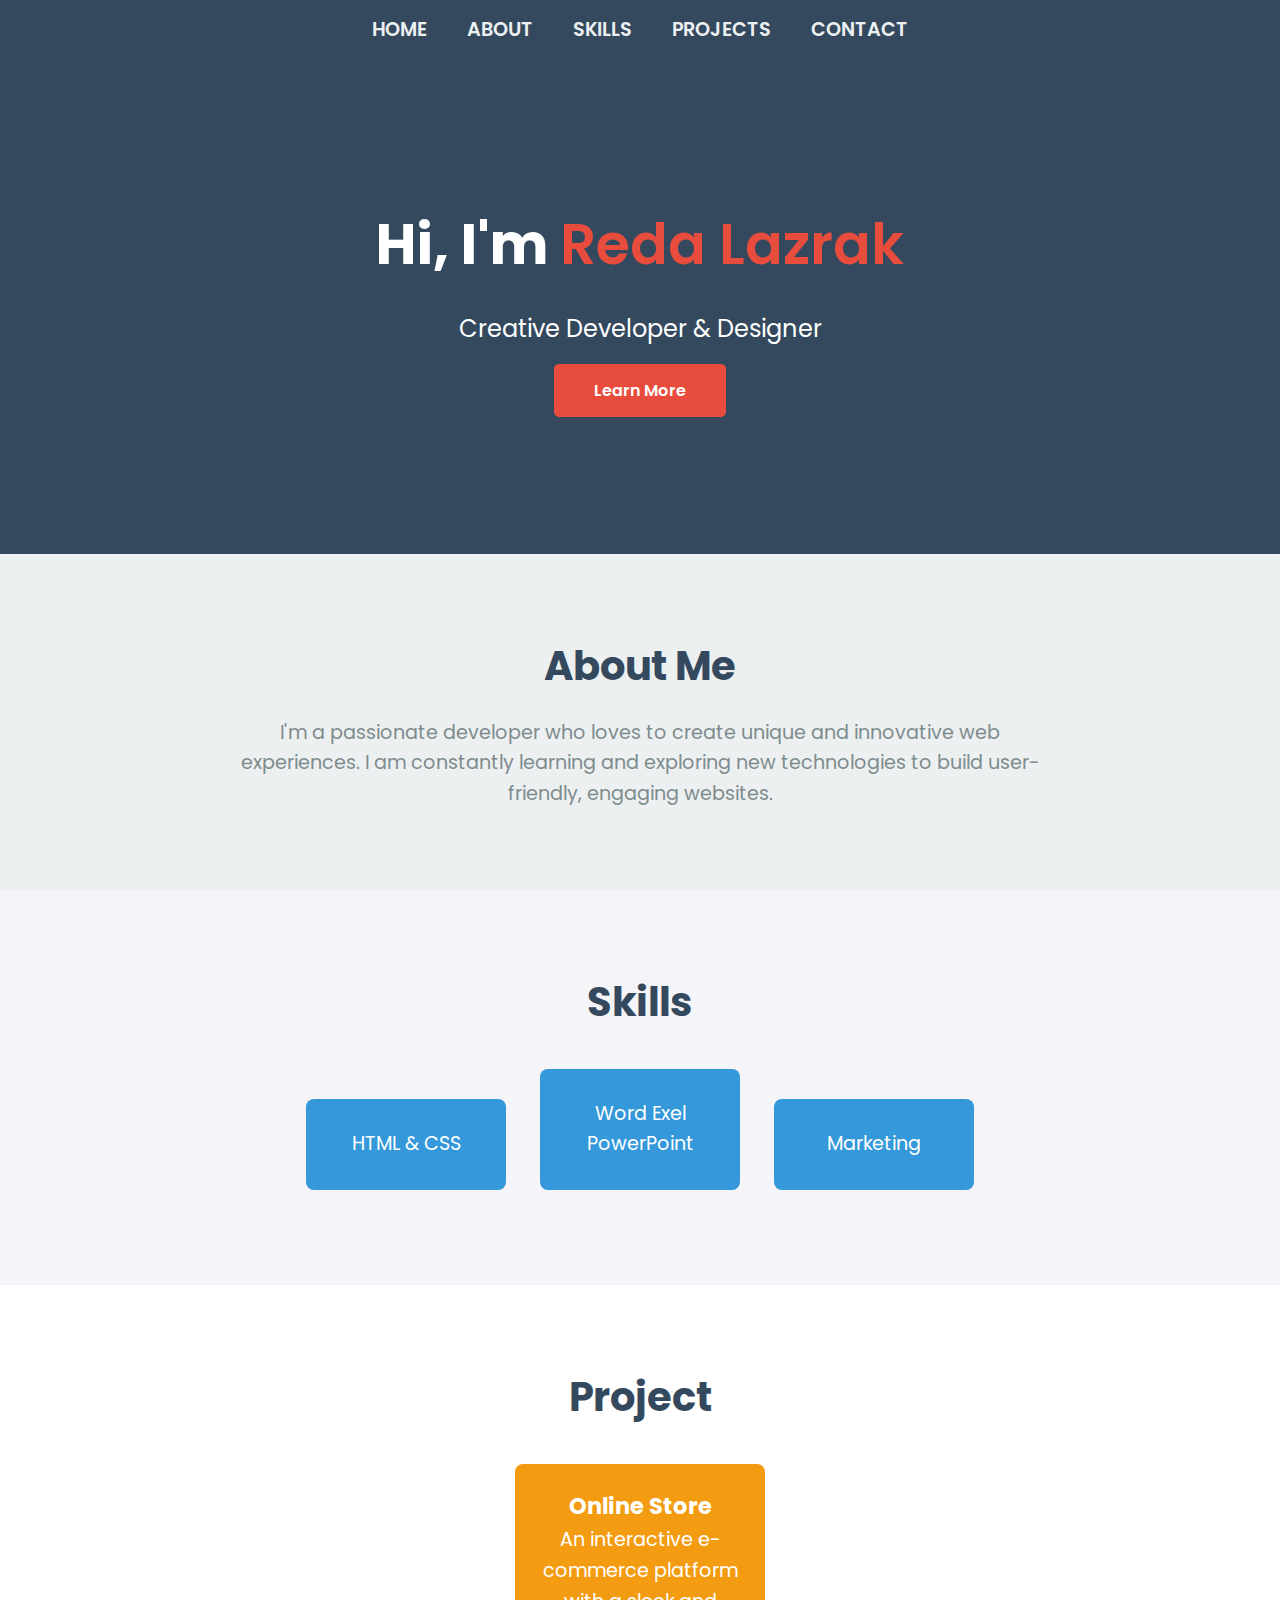
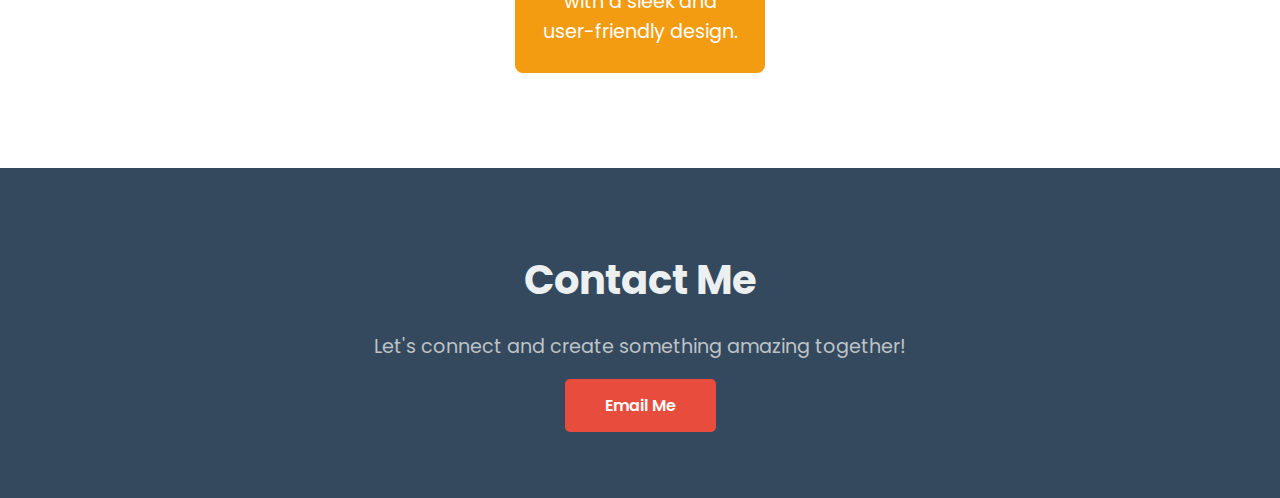
<file: index.html>
<!DOCTYPE html>
<html lang="en">
<head>
    <meta charset="UTF-8">
    <meta name="viewport" content="width=device-width, initial-scale=1.0">
    <title>Reda Lazrak | Portfolio</title>
    <link href="https://fonts.googleapis.com/css2?family=Poppins:wght@300;400;600&display=swap" rel="stylesheet">
    <style>
        /* General reset */
        * {
            margin: 0;
            padding: 0;
            box-sizing: border-box;
        }

        /* Body */
        body {
            font-family: 'Poppins', sans-serif;
            background-color: #f4f4f9;
            color: #333;
            line-height: 1.6;
            padding-top: 50px; /* Adds space for sticky navbar */
        }

        /* Navigation Bar */
        nav {
            position: fixed;
            top: 0;
            left: 0;
            width: 100%;
            background-color: #34495e;
            padding: 15px 0;
            z-index: 100;
        }

        nav ul {
            display: flex;
            justify-content: center;
            list-style: none;
        }

        nav ul li {
            margin: 0 20px;
        }

        nav ul li a {
            text-decoration: none;
            color: #ecf0f1;
            font-weight: 600;
            font-size: 1.2rem;
            text-transform: uppercase;
            transition: color 0.3s;
        }

        nav ul li a:hover {
            color: #e74c3c;
        }

        /* Hero Section */
        .hero {
            background-color: #34495e;
            color: white;
            text-align: center;
            padding: 150px 20px;
        }

        .hero h1 {
            font-size: 3.5rem;
            margin-bottom: 20px;
        }

        .hero h1 span {
            font-weight: 600;
            color: #e74c3c;
        }

        .hero p {
            font-size: 1.5rem;
            margin-bottom: 30px;
        }

        .hero .btn {
            background-color: #e74c3c;
            color: white;
            padding: 15px 40px;
            text-decoration: none;
            border-radius: 5px;
            font-weight: 600;
            transition: background-color 0.3s ease;
        }

        .hero .btn:hover {
            background-color: #c0392b;
        }

        /* About Me Section */
        .about {
            padding: 80px 20px;
            background-color: #ecf0f1;
            text-align: center;
        }

        .about h2 {
            font-size: 2.5rem;
            margin-bottom: 20px;
            color: #34495e;
        }

        .about p {
            font-size: 1.2rem;
            max-width: 800px;
            margin: 0 auto;
            color: #7f8c8d;
        }

        /* Skills Section */
        .skills {
            padding: 80px 20px;
            text-align: center;
        }

        .skills h2 {
            font-size: 2.5rem;
            margin-bottom: 20px;
            color: #34495e;
        }

        .skills .skill-card {
            background-color: #3498db;
            color: white;
            display: inline-block;
            margin: 15px;
            padding: 30px 40px;
            font-size: 1.2rem;
            border-radius: 8px;
            width: 200px;
            transition: background-color 0.3s;
        }

        .skills .skill-card:hover {
            background-color: #2980b9;
            transform: translateY(-5px);
        }

        /* Projects Section */
        .projects {
            padding: 80px 20px;
            background-color: #ffffff;
            text-align: center;
        }

        .projects h2 {
            font-size: 2.5rem;
            margin-bottom: 20px;
            color: #34495e;
        }

        .projects .project-card {
            background-color: #f39c12;
            color: white;
            display: inline-block;
            margin: 15px;
            padding: 25px;
            font-size: 1.2rem;
            border-radius: 8px;
            width: 250px;
            transition: background-color 0.3s, transform 0.3s;
        }

        .projects .project-card:hover {
            background-color: #e67e22;
            transform: translateY(-5px);
        }

        /* Contact Section */
        .contact {
            padding: 80px 20px;
            background-color: #34495e;
            color: white;
            text-align: center;
        }

        .contact h2 {
            font-size: 2.5rem;
            margin-bottom: 20px;
            color: #ecf0f1;
        }

        .contact p {
            font-size: 1.2rem;
            margin-bottom: 30px;
            color: #bdc3c7;
        }

        .contact .btn {
            background-color: #e74c3c;
            color: white;
            padding: 15px 40px;
            text-decoration: none;
            border-radius: 5px;
            font-weight: 600;
            transition: background-color 0.3s ease;
        }

        .contact .btn:hover {
            background-color: #c0392b;
        }

        /* Container */
        .container {
            width: 80%;
            margin: 0 auto;
        }

        /* Media Queries */
        @media (max-width: 768px) {
            .hero h1 {
                font-size: 2.5rem;
            }

            .hero p {
                font-size: 1.2rem;
            }

            .skills .skill-card,
            .projects .project-card {
                width: 100%;
                margin: 10px 0;
            }

            nav ul {
                flex-direction: column;
                padding: 10px;
            }

            nav ul li {
                margin: 5px 0;
            }
        }
    </style>
</head>
<body>
    <!-- Navigation Bar -->
    <nav>
        <ul>
            <li><a href="#home">Home</a></li>
            <li><a href="#about">About</a></li>
            <li><a href="#skills">Skills</a></li>
            <li><a href="#projects">Projects</a></li>
            <li><a href="#contact">Contact</a></li>
        </ul>
    </nav>

    <!-- Hero Section -->
    <section id="home" class="hero">
        <div class="container">
            <h1>Hi, I'm <span>Reda Lazrak</span></h1>
            <p>Creative Developer & Designer</p>
            <a href="#about" class="btn">Learn More</a>
        </div>
    </section>

    <!-- About Me Section -->
    <section id="about" class="about">
        <div class="container">
            <h2>About Me</h2>
            <p>I'm a passionate developer who loves to create unique and innovative web experiences. I am constantly learning and exploring new technologies to build user-friendly, engaging websites.</p>
        </div>
    </section>

    <!-- Skills Section -->
    <section id="skills" class="skills">
        <div class="container">
            <h2>Skills</h2>
            <div class="skill-card">HTML & CSS</div>
            <div class="skill-card">Word Exel PowerPoint</div>
            <div class="skill-card">Marketing</div>
        </div>
    </section>

    <!-- Projects Section -->
    <section id="projects" class="projects">
        <div class="container">
            <h2>Project</h2>
            <div class="project-card">
                <h3>Online Store</h3>
                <p>An interactive e-commerce platform with a sleek and user-friendly design.</p>
            </div>
        </div>
    </section>

    <!-- Contact Section -->
    <section id="contact" class="contact">
        <div class="container">
            <h2>Contact Me</h2>
            <p>Let's connect and create something amazing together!</p>
            <a href="mailto:your-email@example.com" class="btn">Email Me</a>
        </div>
    </section>
</body>
</html>
</file>
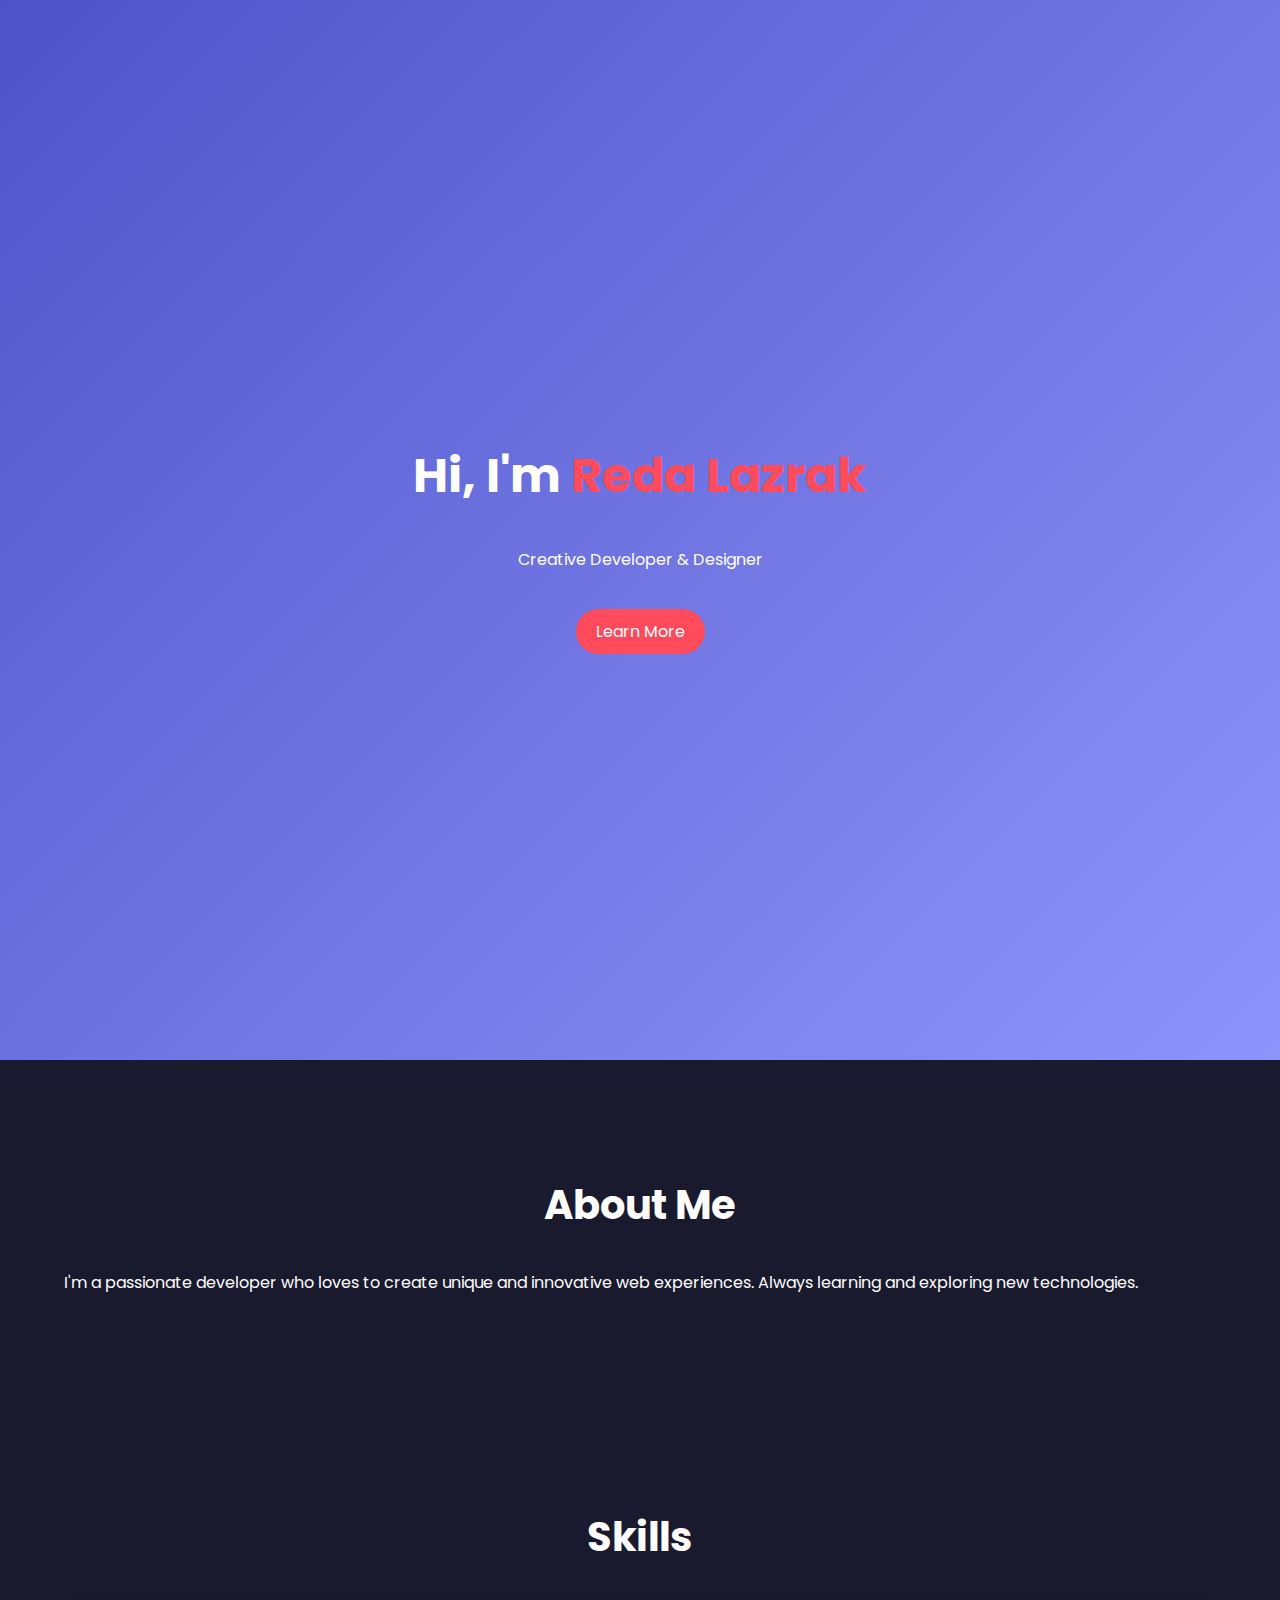
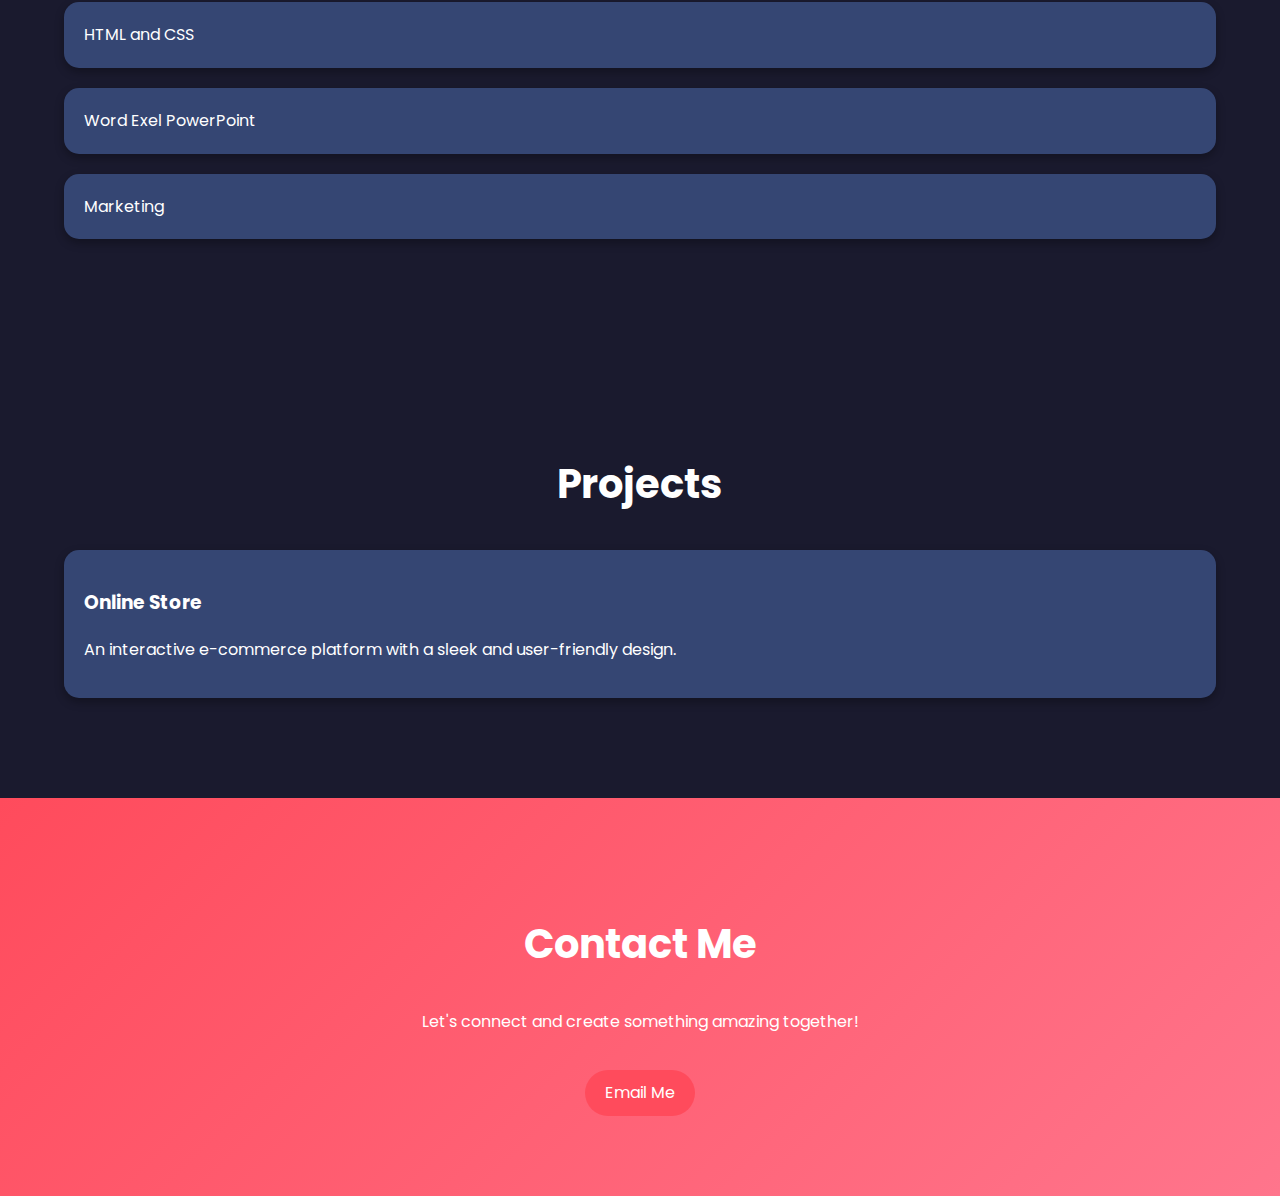
<file: index-old.html>
<!DOCTYPE html>
<html lang="en">
<head>
    <meta charset="UTF-8">
    <meta name="viewport" content="width=device-width, initial-scale=1.0">
    <title>Reda Lazrak | Portfolio</title>
    <link rel="stylesheet" href="style.css">
    <link href="https://fonts.googleapis.com/css2?family=Poppins:wght@300;400;600&display=swap" rel="stylesheet">
</head>
<body>
    <!-- Hero Section -->
    <section class="hero">
        <div class="container">
            <h1>Hi, I'm <span>Reda Lazrak</span></h1>
            <p>Creative Developer & Designer</p>
            <a href="#about" class="btn">Learn More</a>
        </div>
    </section>

    <!-- About Me Section -->
    <section id="about" class="about">
        <div class="container">
            <h2>About Me</h2>
            <p>I'm a passionate developer who loves to create unique and innovative web experiences. Always learning and exploring new technologies.</p>
        </div>
    </section>

    <!-- Skills Section -->
    <section class="skills">
        <div class="container">
            <h2>Skills</h2>
            <div class="skill-card">HTML and CSS</div>
            <div class="skill-card">Word Exel PowerPoint</div>
            <div class="skill-card">Marketing</div>
        </div>
    </section>

    <!-- Projects Section -->
    <section class="projects">
        <div class="container">
            <h2>Projects</h2>
            <div class="project-card">
                <h3>Online Store</h3>
                <p>An interactive e-commerce platform with a sleek and user-friendly design.</p>
            </div>
        </div>
    </section>

    <!-- Contact Section -->
    <section class="contact">
        <div class="container">
            <h2>Contact Me</h2>
            <p>Let's connect and create something amazing together!</p>
            <a href="mailto:your-email@example.com" class="btn">Email Me</a>
        </div>
    </section>
</body>
</html>
</file>
<file: style.css>
/* General Styles */
body {
    margin: 0;
    font-family: 'Poppins', sans-serif;
    background: #1a1a2e;
    color: #fff;
    line-height: 1.6;
    overflow-x: hidden;
}

.container {
    width: 90%;
    max-width: 1200px;
    margin: 0 auto;
}

/* Hero Section */
.hero {
    height: 100vh;
    display: flex;
    align-items: center;
    justify-content: center;
    text-align: center;
    background: linear-gradient(135deg, #4e54c8, #8f94fb);
    animation: fadeIn 2s ease-in-out;
}

h1 {
    font-size: 3rem;
}

h1 span {
    color: #ff4b5c;
}

.btn {
    display: inline-block;
    padding: 10px 20px;
    margin-top: 20px;
    background: #ff4b5c;
    color: white;
    text-decoration: none;
    border-radius: 25px;
    transition: background 0.3s;
}

.btn:hover {
    background: #aa2c36;
}

/* Sections */
section {
    padding: 80px 0;
}

h2 {
    text-align: center;
    font-size: 2.5rem;
}

/* Cards */
.skill-card, .project-card {
    background: hsl(224, 37%, 33%);
    padding: 20px;
    margin: 20px 0;
    border-radius: 15px;
    box-shadow: 0 4px 10px rgba(0, 0, 0, 0.3);
    transition: transform 0.3s;
}

.skill-card:hover, .project-card:hover {
    transform: translateY(-10px);
}

/* Contact Section */
.contact {
    text-align: center;
    background: linear-gradient(135deg, #ff4b5c, #ff758c);
}

/* Animations */
@keyframes fadeIn {
    from {
        opacity: 0;
    }
    to {
        opacity: 1;
    }
}
</file>
